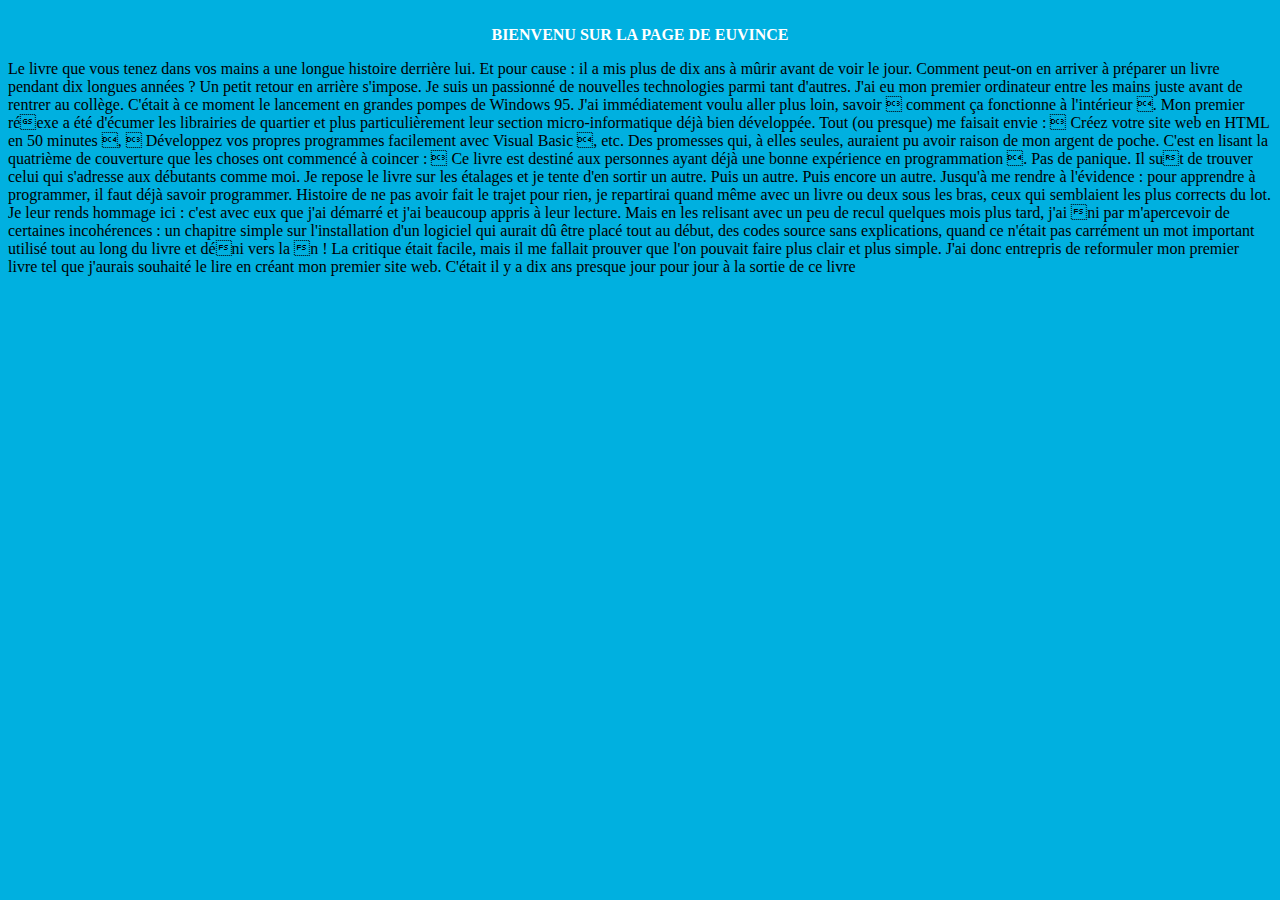
<file: Accueil.html>
<!DOCTYPE html>
<html lang="en">
<head>
    <meta charset="UTF-8">
    <meta http-equiv="X-UA-Compatible" content="IE=edge">
    <meta name="viewport" content="width=device-width, initial-scale=1.0">
    <title>Accueil</title>
</head>
<body bgcolor="sky blue"> <br />
    <center><strong style="color:white ;">BIENVENU SUR LA PAGE DE EUVINCE</strong></center>
<p>
Le livre que vous tenez dans vos mains a une longue histoire derrière lui. Et pour
cause : il a mis plus de dix ans à mûrir avant de voir le jour. Comment peut-on en
arriver à préparer un livre pendant dix longues années ? Un petit retour en arrière
s'impose.
Je suis un passionné de nouvelles technologies parmi tant d'autres. J'ai eu mon premier
ordinateur entre les mains juste avant de rentrer au collège. C'était à ce moment le
lancement en grandes pompes de Windows 95.
J'ai immédiatement voulu aller plus loin, savoir  comment ça fonctionne à l'intérieur .
Mon premier réexe a été d'écumer les librairies de quartier et plus particulièrement
leur section micro-informatique déjà bien développée. Tout (ou presque) me faisait
envie :  Créez votre site web en HTML en 50 minutes ,  Développez vos propres
programmes facilement avec Visual Basic , etc. Des promesses qui, à elles seules,
auraient pu avoir raison de mon argent de poche.
C'est en lisant la quatrième de couverture que les choses ont commencé à coincer :  Ce
livre est destiné aux personnes ayant déjà une bonne expérience en programmation .
Pas de panique. Il sut de trouver celui qui s'adresse aux débutants comme moi. Je
repose le livre sur les étalages et je tente d'en sortir un autre. Puis un autre. Puis encore
un autre. Jusqu'à me rendre à l'évidence : pour apprendre à programmer, il faut déjà
savoir programmer.
Histoire de ne pas avoir fait le trajet pour rien, je repartirai quand même avec un
livre ou deux sous les bras, ceux qui semblaient les plus corrects du lot. Je leur rends
hommage ici : c'est avec eux que j'ai démarré et j'ai beaucoup appris à leur lecture. Mais
en les relisant avec un peu de recul quelques mois plus tard, j'ai ni par m'apercevoir
de certaines incohérences : un chapitre simple sur l'installation d'un logiciel qui aurait
dû être placé tout au début, des codes source sans explications, quand ce n'était pas
carrément un mot important utilisé tout au long du livre et déni vers la n !
La critique était facile, mais il me fallait prouver que l'on pouvait faire plus clair et plus
simple. J'ai donc entrepris de reformuler mon premier livre tel que j'aurais souhaité
le lire en créant mon premier site web.
C'était il y a dix ans presque jour pour jour à la sortie de ce livre </p>
</body>
</html>
</file>
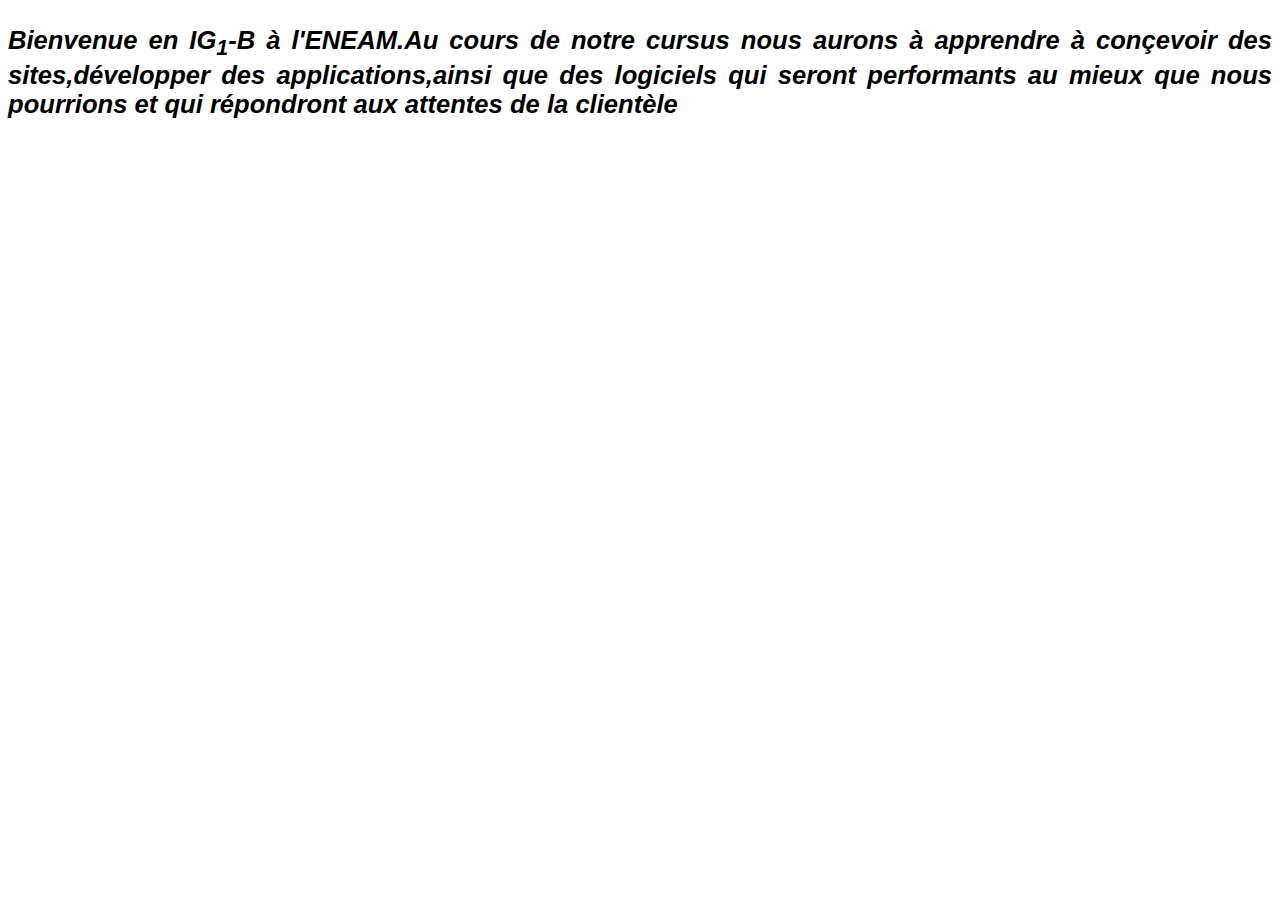
<file: Description et Affichage.html>
<!DOCTYPE html>
<html lang="en">
<head>
    <meta charset="UTF-8">
    <meta http-equiv="X-UA-Compatible" content="IE=edge">
    <meta name="viewport" content="width=device-width, initial-scale=1.0">
    <title>Description et Affichage</title>
    <link rel="stylesheet" href=" Affichage.CSS" type="text/CSS">
</head>
<body>
    <p> Bienvenue en IG<sub>1</sub>-B à l'ENEAM.Au cours de notre cursus nous aurons à apprendre à conçevoir des sites,développer des applications,ainsi que des logiciels qui seront performants au mieux que nous pourrions et qui répondront aux attentes de la clientèle </p>
</body>
</html>
</file>
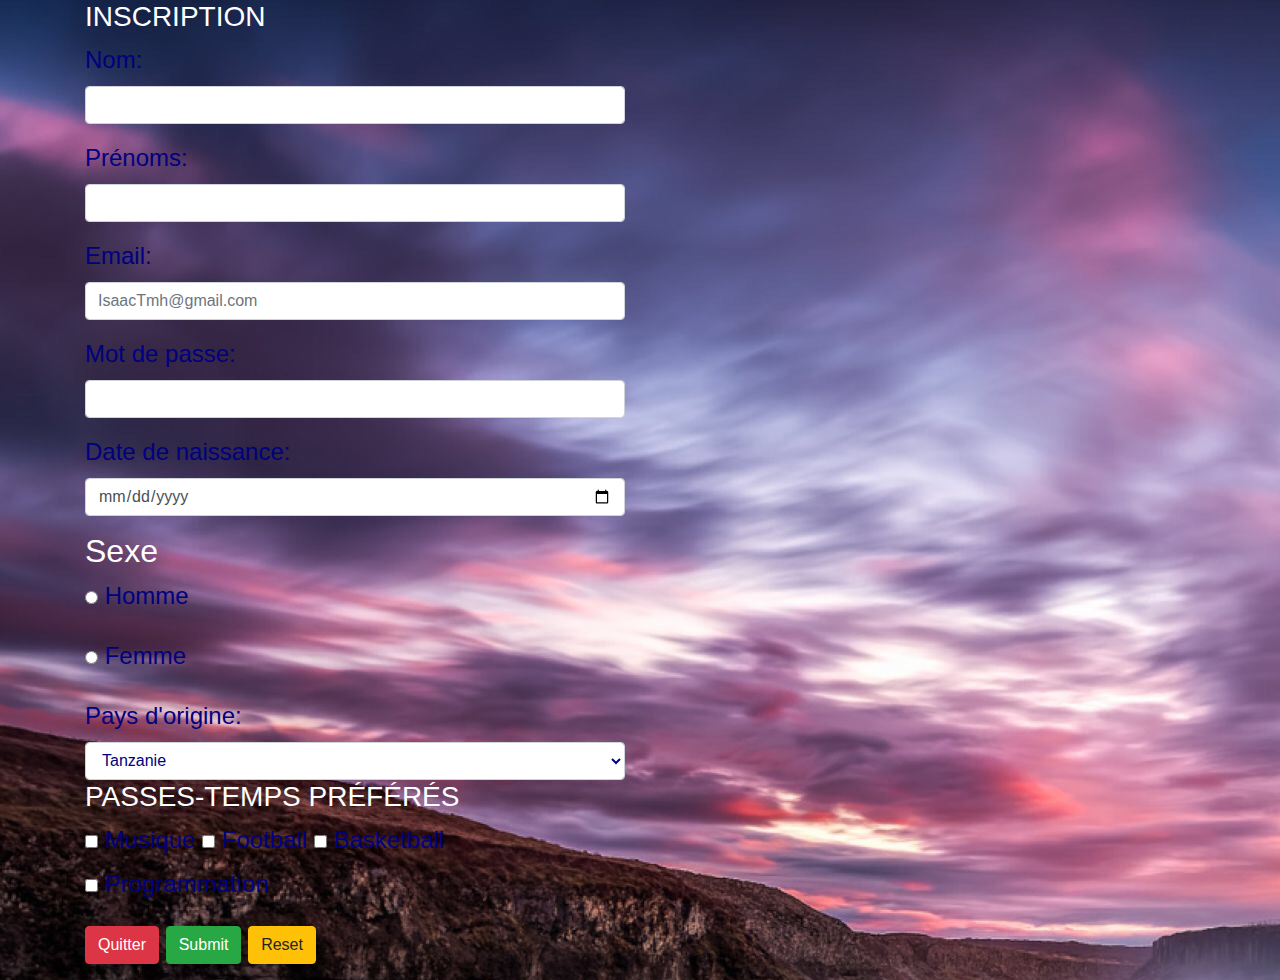
<file: Formulaire2.html>
<!DOCTYPE html>
<html lang="en">
<head>
    <meta charset="UTF-8">
    <meta http-equiv="X-UA-Compatible" content="IE=edge">
    <meta name="viewport" content="width=device-width, initial-scale=1.0">
    <link rel="stylesheet" href="bootstrap.min.css" type="text/css">
    <link rel="stylesheet" href="Formulaire2.css" type="text/css">
    <title>Document</title>
</head>
<body  style="background-image: url(fond.jpg);">
<div class="container" style="color:navy ;">
 <div class=row>
     <div class="col-lg-6">
         <form>
          <legend><h3><span class="glyphicon glyphicon-pencil"> INSCRIPTION</span></h3></legend> 
          <div class="form-group">
              <label for="Nom">Nom:</label> <input type="text" id="Nom" name="Nom" class="form-control">
          </div>
          <div class="form-group">
              <label for="Prénoms">Prénoms:</label> <input type="text" id="Prénoms" name="prénoms" class="form-control">
          </div>
          <div class="form-group">
              <label for="Email">Email:</label> <input type="text" id="Email" name="Email" placeholder="IsaacTmh@gmail.com" class="form-control">
          </div>
          <div class="form-group">
              <label for="Mot de passe">Mot de passe:</label> <input type="password" id="Mot de passe" name="Mot de passe" class="form-control">
          </div>
          <div class="form-group">
              <label for="Date">Date de naissance:</label> <input type="date" id="Date" name="date" class="form-control">
          </div>
          <legend><h2>Sexe</h2></legend>
          <div class="form-group">
              <label for="Homme" class="radio">
                  <input type="radio" name="Sexe" id="Homme">
                  Homme
              </label>
          </div>
          <div class="form-group">
              <label for="Femme" class="radio">
                  <input type="radio" name="Sexe" id="Femme">
                  Femme
                </label>
            </div>
              <div class="form-group" style="color:navy;">
              <label for="Pays">Pays d'origine:</label>
              <select class="form-control" name="Pays" id="Pays" style="color:navy;">
                  <option value="Bénin">Tanzanie</option>
                  <option value="Bénin">Somalie</option>
                  <option value="Bénin">Rwanda</option>
                  <option value="Bénin">Burundi</option>
                  <option value="Bénin">Libéria</option>
                  <option value="Bénin">Mauritanie</option>
                  <option value="Bénin">Angola</option>
                  <option value="Bénin">Lybie</option>
                  <option value="Bénin">Algérie</option>
                  <option value="Bénin">Égypte</option>
                  <option value="Bénin">Djibouti</option>
                  <option value="Bénin">Burkina Faso</option>
                  <option value="Bénin">Gambie</option>
                  <option value="Bénin">Gabon</option>
                  <option value="Bénin">Mali</option>
                  <option value="Bénin">Cameroon</option>
                  <option value="Bénin">Soudan</option>
                  <option value="Bénin">Tchad</option>
                  <option value="Bénin">Kenya</option>
                  <option value="Bénin">Afrique du sud</option>
                  <option value="Bénin">Tunisie</option>
                  <option value="Bénin">Congo</option>
                  <option value="Bénin">Maroc</option>
                  <option value="Bénin">Cap-Vert></option>
                  <option value="Bénin">Zambie</option>
                  <option value="Bénin">Sénégal</option>
                  <option value="Bénin">Guinée</option>
                  <option value="Bénin">Nigéria</option>
                  <option value="Bénin">Niger</option>
                  <option value="Bénin">Côte d'ivoire</option>
                  <option value="Bénin">Togo</option>
              </select>
              <div>
                  <legend><h3>PASSES-TEMPS PRÉFÉRÉS</h3></legend>
                  <div class="form-group">
                  <label for="Musique" class="checkbox">
                      <input type="checkbox" id="Musique" name="Musique">
                      Musique
                      </label>
                      <label for="Football" class="checkbox">
                        <input type="checkbox" id="Football" name="Football">
                        Football
                      </label>
                      <label for="Basketball" class="checkbox">
                          <input type="checkbox" id="Basketball" name="Basketball">
                          Basketball
                      </label>
                      <label for="Programmation" class="checkbox">
                          <input type="checkbox" id="Programmation" name="Programmation">
                          Programmation
                      </label>
              </div>
              <button type="button" class="btn btn-danger">Quitter</button>
              <input type="submit" class="btn btn-success">
              <input type="reset" class="btn btn-warning">
         </form>
        </div>
</body>
</html>
</file>
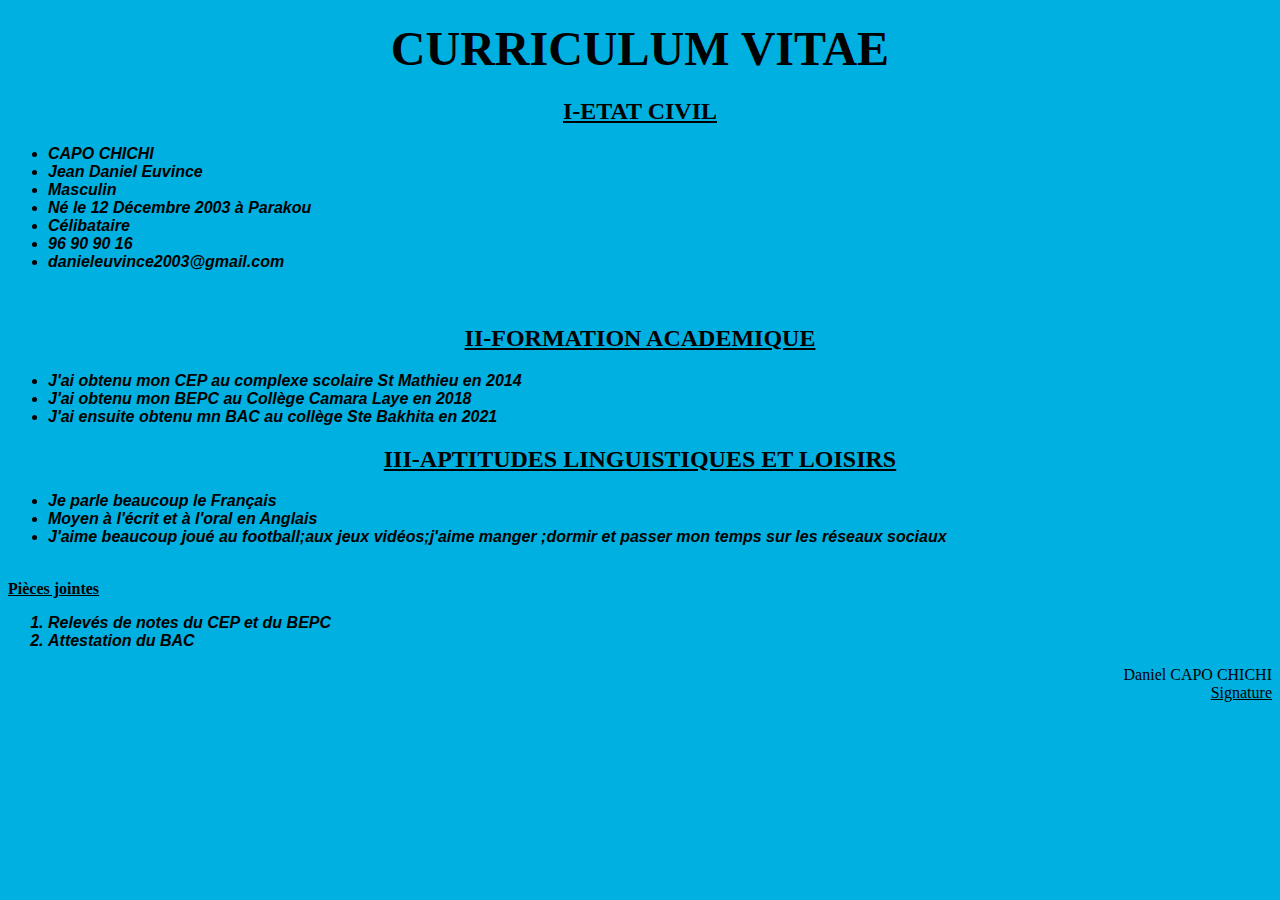
<file: Mon CV.html>
<!DOCTYPE html>
<html lang="en">
<head>
    <meta charset="UTF-8">
    <meta http-equiv="X-UA-Compatible" content="IE=edge">
    <meta name="viewport" content="width=device-width, initial-scale=1.0">
    <link rel="stylesheet" href="Mon CV.css" type="text/css">
    <title>Mon CV</title>
</head>
<body bgcolor="sky blue">
    <div><center><h1><font font color="black" font size="30">CURRICULUM VITAE</font></h1></center></div>
 <div><u><h2><center><font font-color="black">I-ETAT CIVIL</font></center></h2></u>
    <ul>
        <li>CAPO CHICHI</li>
        <li>Jean Daniel Euvince</li>
        <li>Masculin </li>
        <li>Né le 12 Décembre 2003 à Parakou</li>
        <li>Célibataire</li>
        <li>96 90 90 16</li>
        <li>danieleuvince2003@gmail.com</li>
        </ul>     
        </div> <br />
    <div><u><h2><center><font font-color="black">II-FORMATION ACADEMIQUE</font></center></h2></u>
        <ul>
            <li>J'ai obtenu mon CEP au complexe scolaire St Mathieu en 2014</li>
            <li>J'ai obtenu mon BEPC au Collège Camara Laye en 2018</li>
            <li>J'ai ensuite obtenu mn BAC au collège Ste Bakhita en 2021</li>
        </ul>
    </div>
    <div><u><h2><center><font font-color="black">III-APTITUDES LINGUISTIQUES ET LOISIRS</font></center></h2></u>
        <ul>
            <li>Je parle beaucoup le Français</li>
            <li>Moyen à l'écrit et à l'oral en Anglais</li>
            <li>J'aime beaucoup joué au football;aux jeux vidéos;j'aime manger ;dormir et passer mon temps sur les réseaux sociaux</li>
        </ul>
    </div> <br />
    <u><strong>Pièces jointes</strong></u><br />
    <ol>
        <li>Relevés de notes du CEP et du BEPC</li>
        <li>Attestation du BAC</li>
    </ol>
<div align="right">Daniel CAPO CHICHI <br />
    <u>Signature</u>
</div>
</body>
</html>
</file>
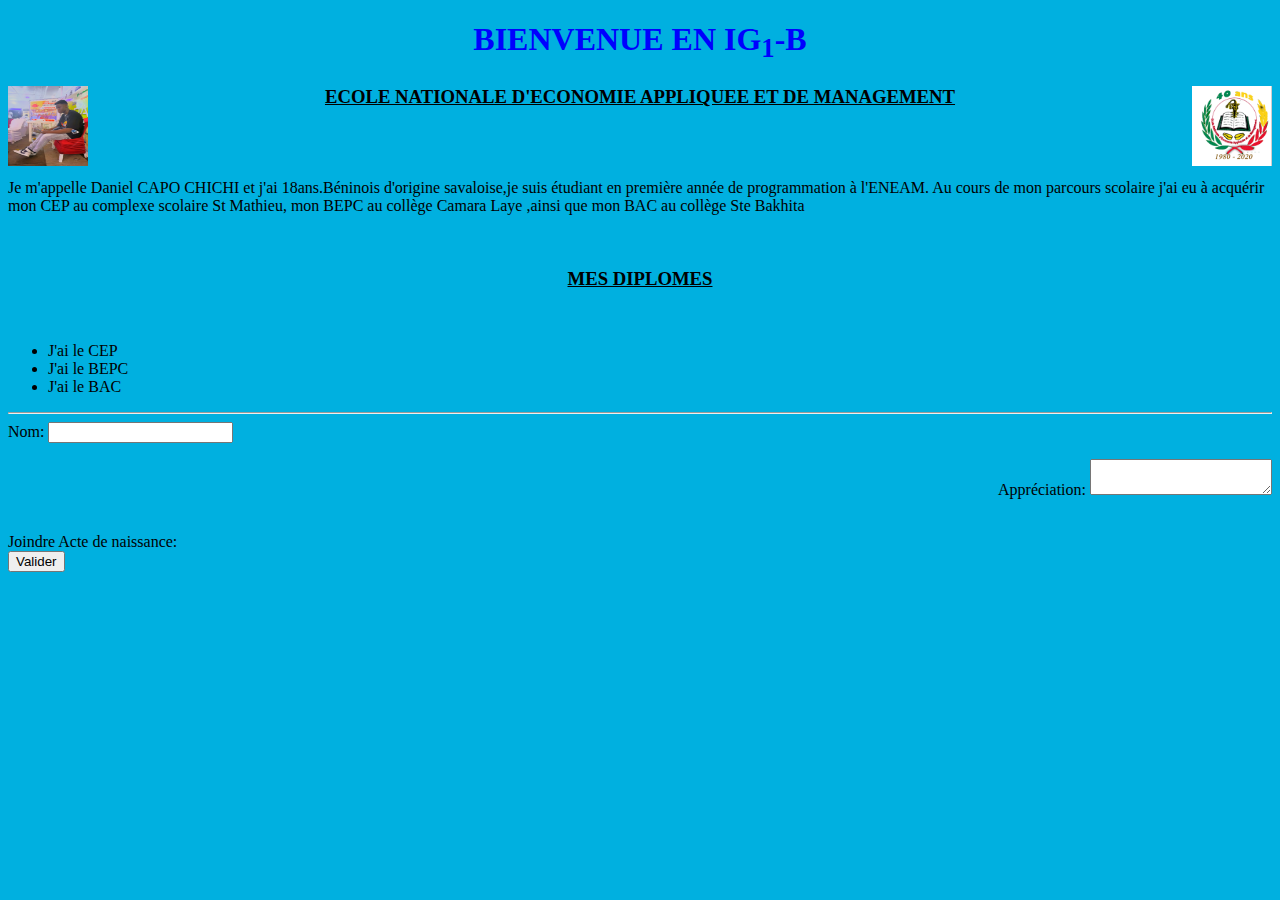
<file: Présentation.html>
<!DOCTYPE html>
<html lang="en">
<head>
    <meta charset="UTF-8">
    <meta http-equiv="X-UA-Compatible" content="IE=edge">
    <meta name="viewport" content="width=device-width, initial-scale=1.0">
    <title>Présentation</title>
    </head>
    <body bgcolor="sky blue">
    <div><h1><center><font font color="blue"> BIENVENUE EN IG<sub>1</sub>-B</font></center></h1></div>
       <div><img src="Euvince.jpg"width="80px" height="80px" align="left"> <img src="eneam.png" width="80px" height="80px" align="right"> <h3><u><Center> ECOLE NATIONALE D'ECONOMIE APPLIQUEE ET DE MANAGEMENT</Center> </u></h3></div> <br /> <br />
    <p> Je m'appelle Daniel CAPO CHICHI et j'ai 18ans.Béninois d'origine savaloise,je suis étudiant  en première année de programmation à l'ENEAM.
         Au cours de mon parcours scolaire j'ai eu à acquérir mon CEP au complexe scolaire St Mathieu, mon BEPC au collège Camara Laye ,ainsi que mon BAC 
         au collège Ste Bakhita
    </p> <br />
<div><center><u><h3> MES DIPLOMES</h3></u></center> <br />
      <ul>
          <li>J'ai le CEP</li>
          <li>J'ai le BEPC</li>
          <li>J'ai le BAC</li>
      </ul>
    </div>
    <hr />
    <label for="Nom"> Nom:<label>
        <input type="text">
   <p align="right"> <label for="Appréciation"> Appréciation:<label>
        <textarea type="text"></textarea> </p>  <br />
    <label for="Joindre Acte de naissance">Joindre Acte de naissance:<label>
        <input="file">   <br />
    <button type="button">Valider</button>   
</body>
</html>
</file>
<file: Affichage.CSS>
p
{
    font-family: Arial, sans-serif;
    font-style: italic;
    font-weight: bold;
    font-size: 160%;
    text-align: justify;
}
</file>
<file: Formulaire2.css>
form
{
    font-size: 150%;
}
h3,h2
{
    color:white
}
</file>
<file: Mon CV.css>
li
{
    font-family: Arial,sans-serif;
    font-style: italic;
    font-weight: bold;
    font-size: medium;
    text-align: justify;
}
</file>
